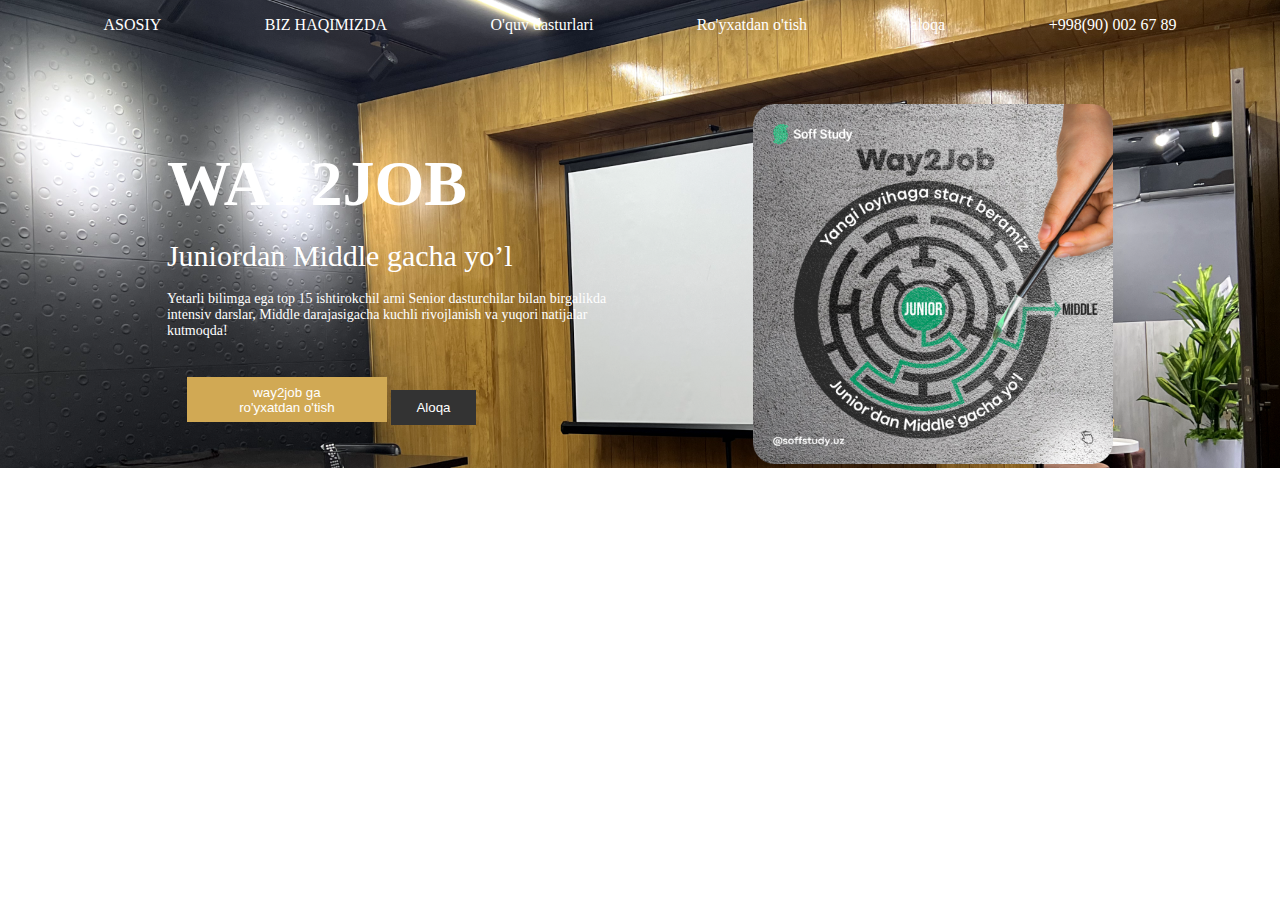
<file: Новая папка (2)/index.html>
<!DOCTYPE html>
<html lang="en">
<head>
    <meta charset="UTF-8">
    <meta http-equiv="X-UA-Compatible" content="IE=edge">
    <meta name="viewport" content="width=device-width, initial-scale=1.0">
    <link rel="stylesheet" href="./style.css">
    <title>MEDIA</title>
</head>
<body>
    <header>
        <nav>
            <ul>
                <li>ASOSIY</li>
                <li>BIZ HAQIMIZDA</li>
                <li>O'quv dasturlari</li>
                <li>Ro'yxatdan o'tish</li>
                <li>aloqa</li>
                <a href="#">+998(90) 002 67 89</a>
            </ul>
        </nav> <br> <br> <br>
        <div class="ota">
            <div class="text">
           <h2>WAY2JOB</h2> <br>
           <h4>Juniordan Middle gacha yo’l</h4> <br>
           <p>Yetarli bilimga ega top 15 ishtirokchil arni Senior dasturchilar bilan birgalikda <br> intensiv darslar, Middle darajasigacha kuchli rivojlanish va yuqori natijalar <br> kutmoqda!</p> <br>
           <div class="button">
            <button class="first">way2job ga <br> ro'yxatdan o'tish</button>
            <button class="two">Aloqa</button>
           </div>
            </div>
            <div class="img">
                <img src="./rasmlar/image 5.png" alt="">
            </div>
        </div>
    </header>
</body>
</html>
</file>
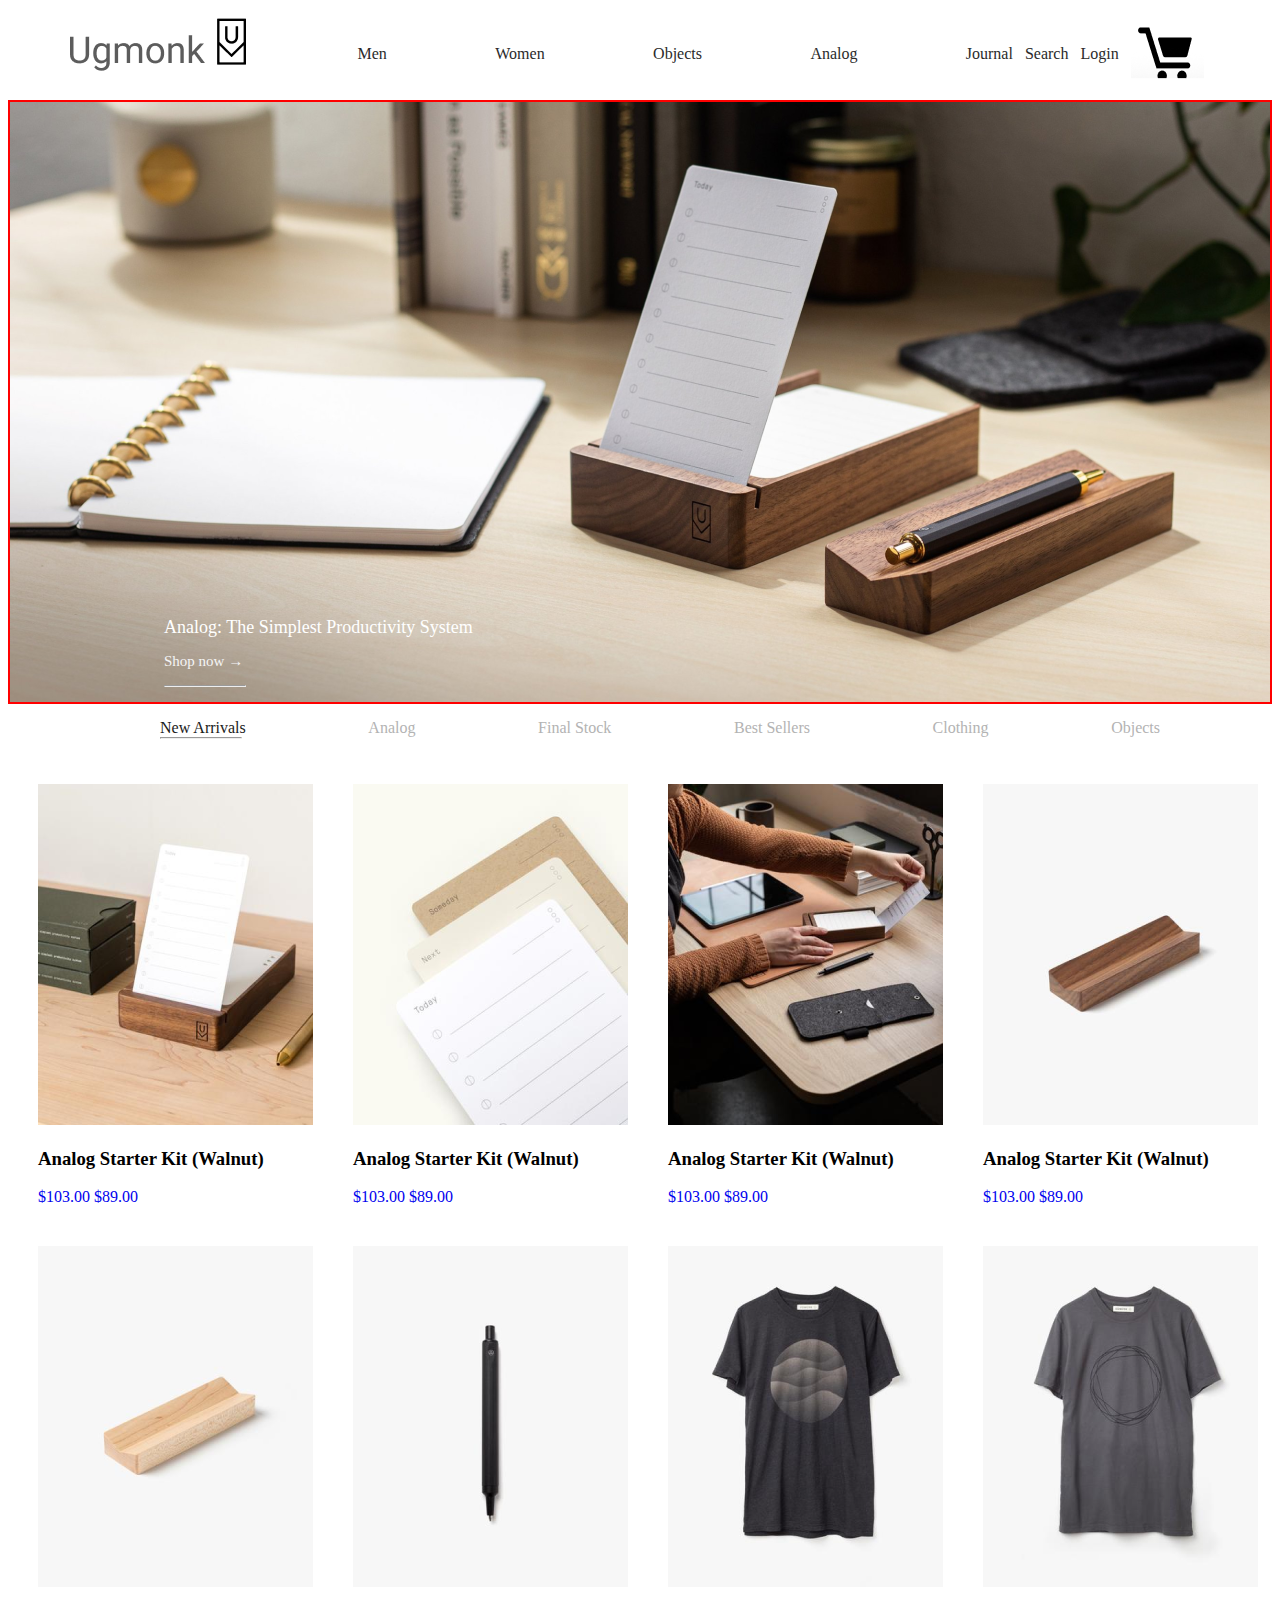
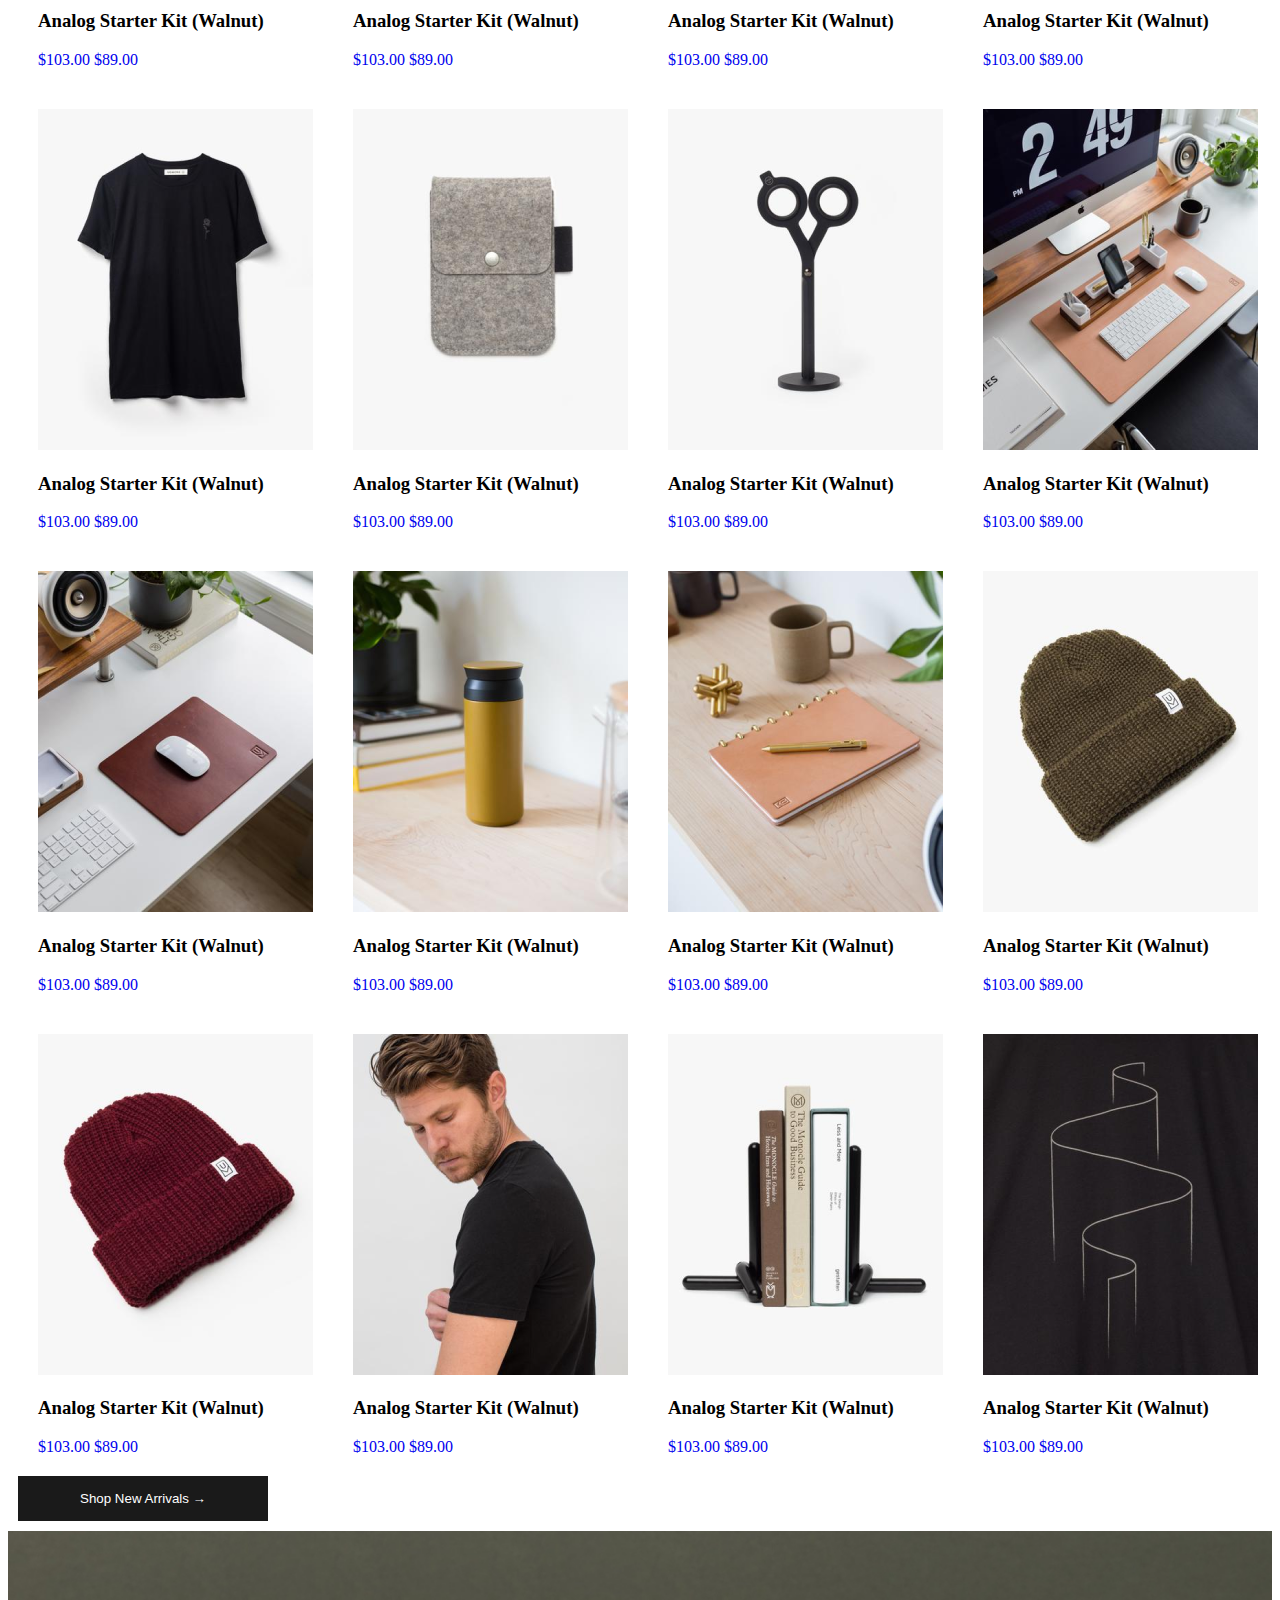
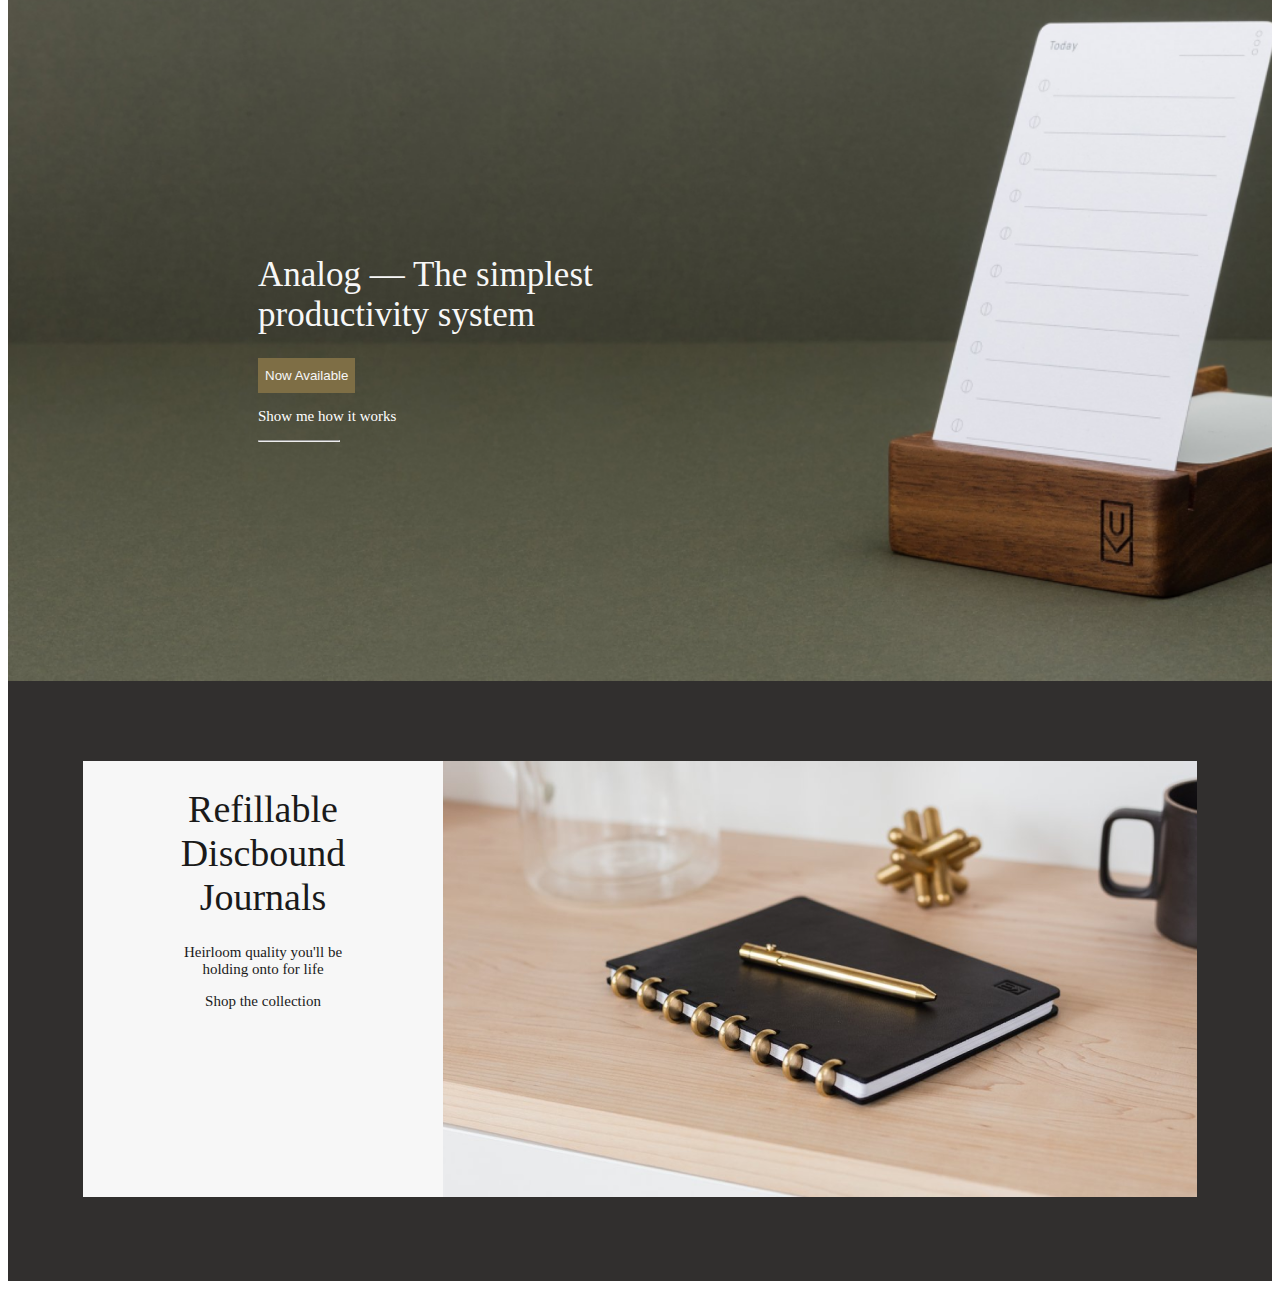
<file: FIGMA1/INDX.HTML>
<!DOCTYPE html>
<html lang="en">

<head>
    <meta charset="UTF-8">
    <meta http-equiv="X-UA-Compatible" content="IE=edge">
    <meta name="viewport" content="width=device-width, initial-scale=1.0">
    <link rel="stylesheet" href="SYLE.CSS">
    <title>Document</title>
</head>

<body>
    <header>
        <nav>
            <span> <img src="./img/Ugmonk.png" alt=""> <img src="./img/Screenshot 2023-05-28 143746.png" alt=""></span>

            <ul>
                <li>Men</li>
                <li>Women</li>
                <li>Objects</li>
                <li>Analog</li>
            </ul>
            <ol>
                <li>Journal</li>
                <li>Search</li>
                <li>Login</li>
                <li><img src="./img/Screenshot 2023-05-28 144406.png" alt=""></li>
            </ol>
        </nav>
        <div class="ota1">
            <h2>Analog: The Simplest Productivity System</h2>
            <p>Shop now →</p>
            <hr>
        </div>
    </header>
    <div class="ota2">
        <ul>
            <li class="new">New Arrivals <span>
                    <hr>
                </span></li>
            <li>Analog</li>
            <li>Final Stock</li>
            <li>Best Sellers </li>
            <li>Clothing</li>
            <li>Objects</li>
        </ul>
    </div>
    <div class="imgs">
        <div class="img">
            <img src="./img/Rectangle (1).png" alt="">
            <h3>Analog Starter Kit (Walnut)</h3>
            <a href="#!">$103.00 $89.00</a>
        </div>
        <div class="img">
            <img src="./img/Rectangle (2).png" alt="">
            <h3>Analog Starter Kit (Walnut)</h3>
            <a href="#!">$103.00 $89.00</a>
        </div>
        <div class="img">
            <img src="./img/Rectangle (3).png" alt="">
            <h3>Analog Starter Kit (Walnut)</h3>
            <a href="#!">$103.00 $89.00</a>
        </div>
        <div class="img">
            <img src="./img/Rectangle (4).png" alt="">
            <h3>Analog Starter Kit (Walnut)</h3>
            <a href="#!">$103.00 $89.00</a>
        </div>
        <div class="img">
            <img src="./img/Rectangle (5).png" alt="">
            <h3>Analog Starter Kit (Walnut)</h3>
            <a href="#!">$103.00 $89.00</a>
        </div>
        <div class="img">
            <img src="./img/Rectangle (6).png" alt="">
            <h3>Analog Starter Kit (Walnut)</h3>
            <a href="#!">$103.00 $89.00</a>
        </div>
        <div class="img">
            <img src="./img/Rectangle (7).png" alt="">
            <h3>Analog Starter Kit (Walnut)</h3>
            <a href="#!">$103.00 $89.00</a>
        </div>
        <div class="img">
            <img src="./img/Rectangle (8).png" alt="">
            <h3>Analog Starter Kit (Walnut)</h3>
            <a href="#!">$103.00 $89.00</a>
        </div>
        <div class="img">
            <img src="./img/Rectangle (9).png" alt="">
            <h3>Analog Starter Kit (Walnut)</h3>
            <a href="#!">$103.00 $89.00</a>
        </div>
        <div class="img">
            <img src="./img/Rectangle (10).png" alt="">
            <h3>Analog Starter Kit (Walnut)</h3>
            <a href="#!">$103.00 $89.00</a>
        </div>
        <div class="img">
            <img src="./img/Rectangle (11).png" alt="">
            <h3>Analog Starter Kit (Walnut)</h3>
            <a href="#!">$103.00 $89.00</a>
        </div>
        <div class="img">
            <img src="./img/Rectangle (12).png" alt="">
            <h3>Analog Starter Kit (Walnut)</h3>
            <a href="#!">$103.00 $89.00</a>
        </div>
        <div class="img">
            <img src="./img/Rectangle (13).png" alt="">
            <h3>Analog Starter Kit (Walnut)</h3>
            <a href="#!">$103.00 $89.00</a>
        </div>
        <div class="img">
            <img src="./img/Rectangle (14).png" alt="">
            <h3>Analog Starter Kit (Walnut)</h3>
            <a href="#!">$103.00 $89.00</a>
        </div>
        <div class="img">
            <img src="./img/Rectangle (15).png" alt="">
            <h3>Analog Starter Kit (Walnut)</h3>
            <a href="#!">$103.00 $89.00</a>
        </div>
        <div class="img">
            <img src="./img/Rectangle (16).png" alt="">
            <h3>Analog Starter Kit (Walnut)</h3>
            <a href="#!">$103.00 $89.00</a>
        </div>
        <div class="img">
            <img src="./img/Rectangle (17).png" alt="">
            <h3>Analog Starter Kit (Walnut)</h3>
            <a href="#!">$103.00 $89.00</a>
        </div>
        <div class="img">
            <img src="./img/Rectangle (18).png" alt="">
            <h3>Analog Starter Kit (Walnut)</h3>
            <a href="#!">$103.00 $89.00</a>
        </div>
        <div class="img">
            <img src="./img/Rectangle (19).png" alt="">
            <h3>Analog Starter Kit (Walnut)</h3>
            <a href="#!">$103.00 $89.00</a>
        </div>
        <div class="img">
            <img src="./img/Rectangle (20).png" alt="">
            <h3>Analog Starter Kit (Walnut)</h3>
            <a href="#!">$103.00 $89.00</a>
        </div>
        <div class="button">
            <button>Shop New Arrivals →</button>
        </div>
    </div>
    <div class="ota3">
        <h1>Analog — The simplest <br> productivity system</h1>
        <button>Now Available </button>
        <p>Show me how it works</p>
        <hr class="hr">
    </div>
    <div class="ota4">
        <div class="ota5">
            <div class="bola">
            <h1>Refillable <br> Discbound <br> Journals</h1>
            <p>Heirloom quality you'll be <br> holding onto for life</p>
            <p>Shop the collection </p>
            
        </div>
        <div class="img1">
            <img src="./img/Rectangle (22).png" alt="">
        </div>
        </div>
        
    </div>
</body>

</html>
</file>
<file: Новая папка (2)/style.css>
* {
    margin: 0px;
    padding: 0%;
    box-sizing: border-box;
    text-decoration: none;
    list-style: none;
}

header {
    width: 100%;

    background-image: url(./rasmlar/Rectangle\ 3\ \(1\).png);
    background-repeat: no-repeat;
    background-size: cover;
}

header nav ul {
    justify-content: space-evenly;
    line-height: 50px;
    display: flex;
    color: white;
    flex-wrap: wrap;
}

header nav ul a {
    color: #FFFFFF;

}

.ota {
    display: flex;
    justify-content: space-evenly;
    align-items: center;
    flex-wrap: wrap;
    margin: 0px 20px auto;
    
}

.ota .text h2 {
    font-weight: 700;
    font-size: 64px;
    color: white;
}

.ota .text h4 {
    color: white;
    font-weight: 400;
    font-size: 30px;
}
.ota .text p {
    font-weight: 400;
    font-size: 14px;
    color: white;
}
.ota .button{
    margin: 20px 20px auto;
}
.ota img{
    width: 360px;
    flex-wrap: wrap;
}
.ota .text .first {
    border: 1px solid transparent;
    color: white;
    background-color: #D1A954;
    width: 200px;
    height: 45px;
    
}

.ota .text .two {
    border: 1px solid transparent;
    color: white;
    background-color: #333333;
    width: 85px;
    height: 35px;
    align-items: center;
    
}

@media(max-width:826px) {
    .ota img{
       margin-top: 30px;
    }
}
@media(max-width:860px){
    .ota {
        width: calc(100% / 2);
    }
}
</file>
<file: FIGMA1/SYLE.CSS>
* {
    list-style: none;
    text-decoration: none;
}

header {
    max-width: 100%;
    height: auto;
}

header nav {
    display: flex;
    justify-content: space-evenly;

}

hr {
    width: 80px;
    color: #FFFFFF;
    margin: 0px;
}

header nav ul {
    display: flex;
    justify-content: space-between;
    align-items: center;
    width: 500px;
    color: #2A2A2A;
}

header nav ol {
    display: flex;
    justify-content: space-around;
    align-items: center;
    width: 250px;
    color: #2A2A2A;
}

header .ota1 {
    max-width: 100%;
    border: 2px solid red;
    height: 600px;
    padding-left: 154px;
    background-size: cover;
    background-repeat: no-repeat;
    background-image: url(./img/Rectangle.png);
}

header .ota1 h2 {
    color: white;
    font-weight: 400;
    font-size: 18px;
    padding-top: 500px;
}

header .ota1 p {
    color: whitesmoke;
    font-weight: 400;
    font-size: 15px;
}

.ota2 {
    max-width: 100%;
    height: auto;
    padding: 15px;
    flex-wrap: wrap;
}

.ota2 ul {
    display: flex;
    justify-content: space-between;
    margin: auto;
    width: 1000px;
    color: #B3B3B3;
}

.new {
    color: #1A1A1A;
}

.imgs {
    display: grid;
    grid-template-columns: auto auto auto auto;
    margin: auto;
    padding: 10px;
    max-width: 1500px;
}

.img {
    padding: 20px;
}

.button button {
    border-radius: 0px;
    width: 250px;
    height: auto;
    background-color: #1A1A1A;
    border: 0px solid #1A1A1A;
    text-align: center;
    color: #FFFFFF;
    padding: 15px;
}

.ota3 {
    max-width: 100%;
    height: 450px;
    padding-top: 300px;
    padding-left: 250px;
    background-size: cover;
    background-image: url(./img/Rectangle\ \(21\).png);
}

.ota3 h1 {
    color: #F7F7F7;
    font-weight: 400;
    font-size: 35px;
}

.ota3 button {
    background: #7E6E45;
    border: 1px solid #7E6E45;
    height: 35px;
    color: #F7F7F7;

}
.ota3 p {
    font-weight: 400;
    font-size: 15px;
    color: #FFFFFF;
}
.ota4{
    width: 100%;
    height: 600px;  ;
    background-size: cover;
    background-repeat: no-repeat;
    background-color: #312F2E;
    display: flex;
    justify-content: center
}
.ota5{
    display: flex;
    padding-top: 80px;
}
.bola{
    text-align: center;
    width: 360px;
    height: 436px;
    background-color: #F7F7F7;
}
.bola h1{
    font-weight: 400;
font-size: 38px;
color: #1A1A1A;
}
.bola p{
    font-weight: 400;
font-size: 15px;
color: #1A1A1A;
}
</file>
